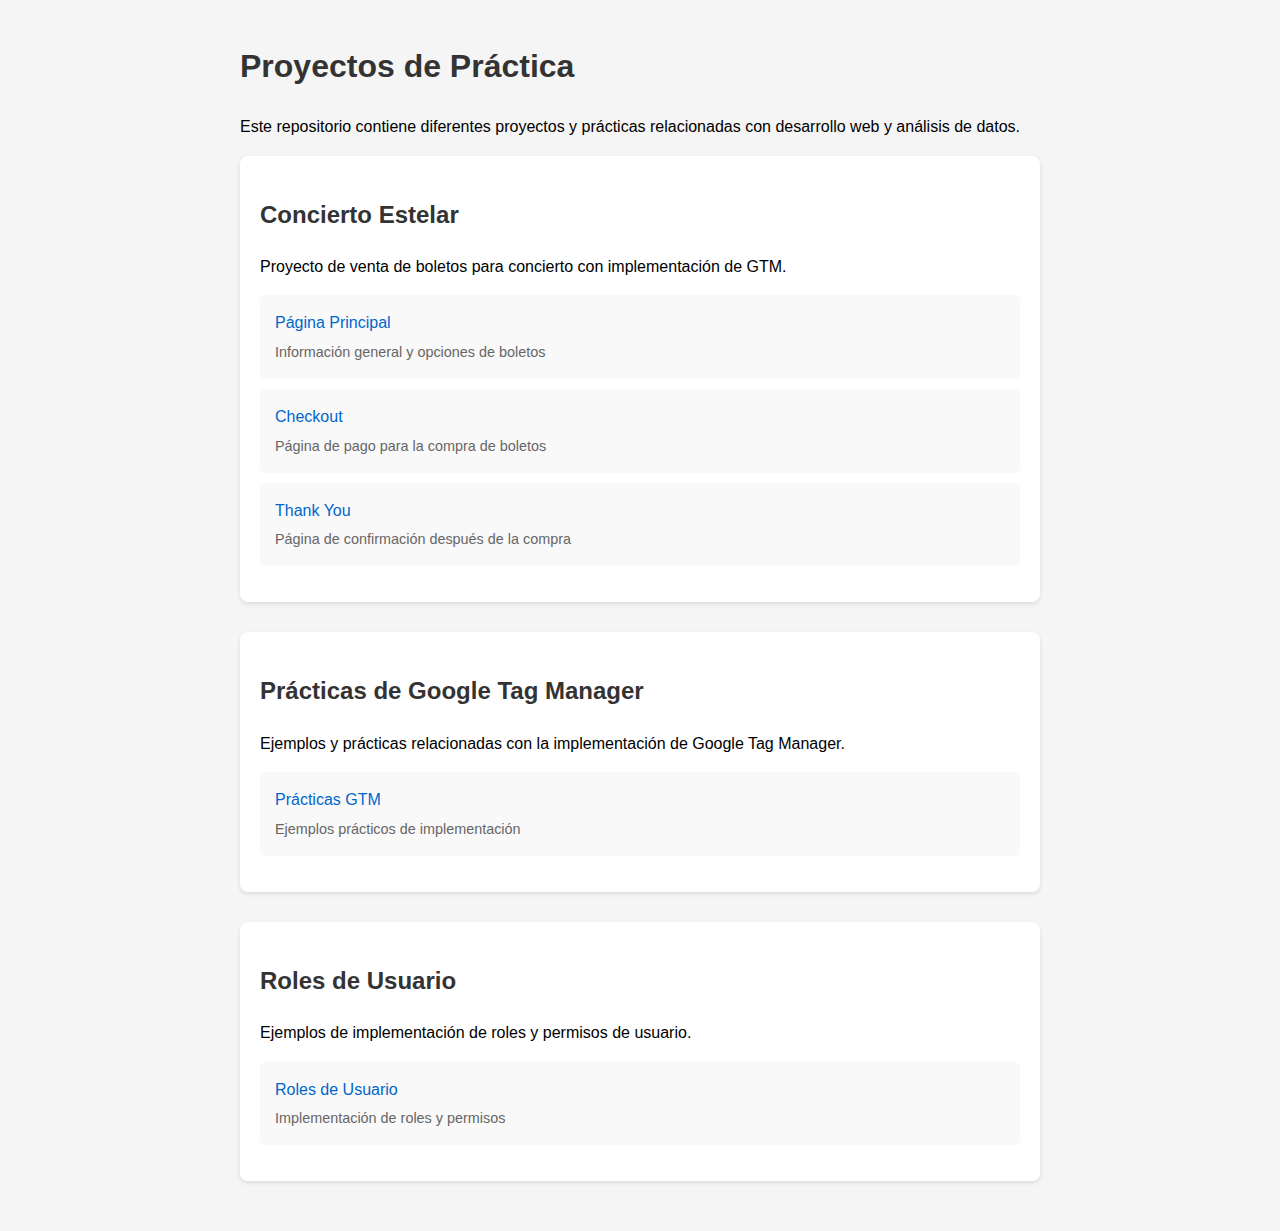
<file: index.html>
<!DOCTYPE html>
<html lang="es">
<head>
    <meta charset="UTF-8">
    <meta name="viewport" content="width=device-width, initial-scale=1.0">
    <script src="/js/gtm-manager.js"></script>
    <title>Proyectos de Práctica</title>
    <style>
        body {
            font-family: Arial, sans-serif;
            line-height: 1.6;
            max-width: 800px;
            margin: 0 auto;
            padding: 20px;
            background-color: #f5f5f5;
        }
        h1, h2 {
            color: #333;
        }
        .project-section {
            margin-bottom: 30px;
            padding: 20px;
            background-color: white;
            border-radius: 8px;
            box-shadow: 0 2px 4px rgba(0,0,0,0.1);
        }
        .file-list {
            list-style-type: none;
            padding: 0;
        }
        .file-list li {
            margin: 10px 0;
            padding: 15px;
            background-color: #f9f9f9;
            border-radius: 5px;
            transition: background-color 0.3s;
        }
        .file-list li:hover {
            background-color: #e9e9e9;
        }
        .file-list a {
            text-decoration: none;
            color: #0066cc;
            font-weight: 500;
        }
        .file-list a:hover {
            text-decoration: underline;
        }
        .description {
            color: #666;
            margin-top: 5px;
            font-size: 0.9em;
        }
    </style>
</head>
<noscript><iframe src="https://www.googletagmanager.com/ns.html?id=GTM-K2W4BZG" height="0" width="0" style="display:none;visibility:hidden"></iframe></noscript>
<noscript><iframe src="https://www.googletagmanager.com/ns.html?id=GTM-5L7MRV3S" height="0" width="0" style="display:none;visibility:hidden"></iframe></noscript>
<noscript><iframe src="https://www.googletagmanager.com/ns.html?id=GTM-5V4G2KHR" height="0" width="0" style="display:none;visibility:hidden"></iframe></noscript>
<noscript><iframe src="https://www.googletagmanager.com/ns.html?id=GTM-5SGFTGB9" height="0" width="0" style="display:none;visibility:hidden"></iframe></noscript>
<noscript><iframe src="https://www.googletagmanager.com/ns.html?id=GTM-TG27FXL4" height="0" width="0" style="display:none;visibility:hidden"></iframe></noscript>
<noscript><iframe src="https://www.googletagmanager.com/ns.html?id=GTM-5K33CWS9" height="0" width="0" style="display:none;visibility:hidden"></iframe></noscript>
    
    <body>
    <h1>Proyectos de Práctica</h1>
    <p>Este repositorio contiene diferentes proyectos y prácticas relacionadas con desarrollo web y análisis de datos.</p>

    <div class="project-section">
        <h2>Concierto Estelar</h2>
        <p>Proyecto de venta de boletos para concierto con implementación de GTM.</p>
        <ul class="file-list">
            <li>
                <a href="concert/index.html">Página Principal</a>
                <div class="description">Información general y opciones de boletos</div>
            </li>
            <li>
                <a href="concert/checkout.html">Checkout</a>
                <div class="description">Página de pago para la compra de boletos</div>
            </li>
            <li>
                <a href="concert/thank-you.html">Thank You</a>
                <div class="description">Página de confirmación después de la compra</div>
            </li>
        </ul>
    </div>

    <div class="project-section">
        <h2>Prácticas de Google Tag Manager</h2>
        <p>Ejemplos y prácticas relacionadas con la implementación de Google Tag Manager.</p>
        <ul class="file-list">
            <li>
                <a href="gtm-practice/gtm-practice.html">Prácticas GTM</a>
                <div class="description">Ejemplos prácticos de implementación</div>
            </li>
        </ul>
    </div>

    <div class="project-section">
        <h2>Roles de Usuario</h2>
        <p>Ejemplos de implementación de roles y permisos de usuario.</p>
        <ul class="file-list">
            <li>
                <a href="user-role/users-role.html">Roles de Usuario</a>
                <div class="description">Implementación de roles y permisos</div>
            </li>
        </ul>
    </div>
</body>
</html>
</file>
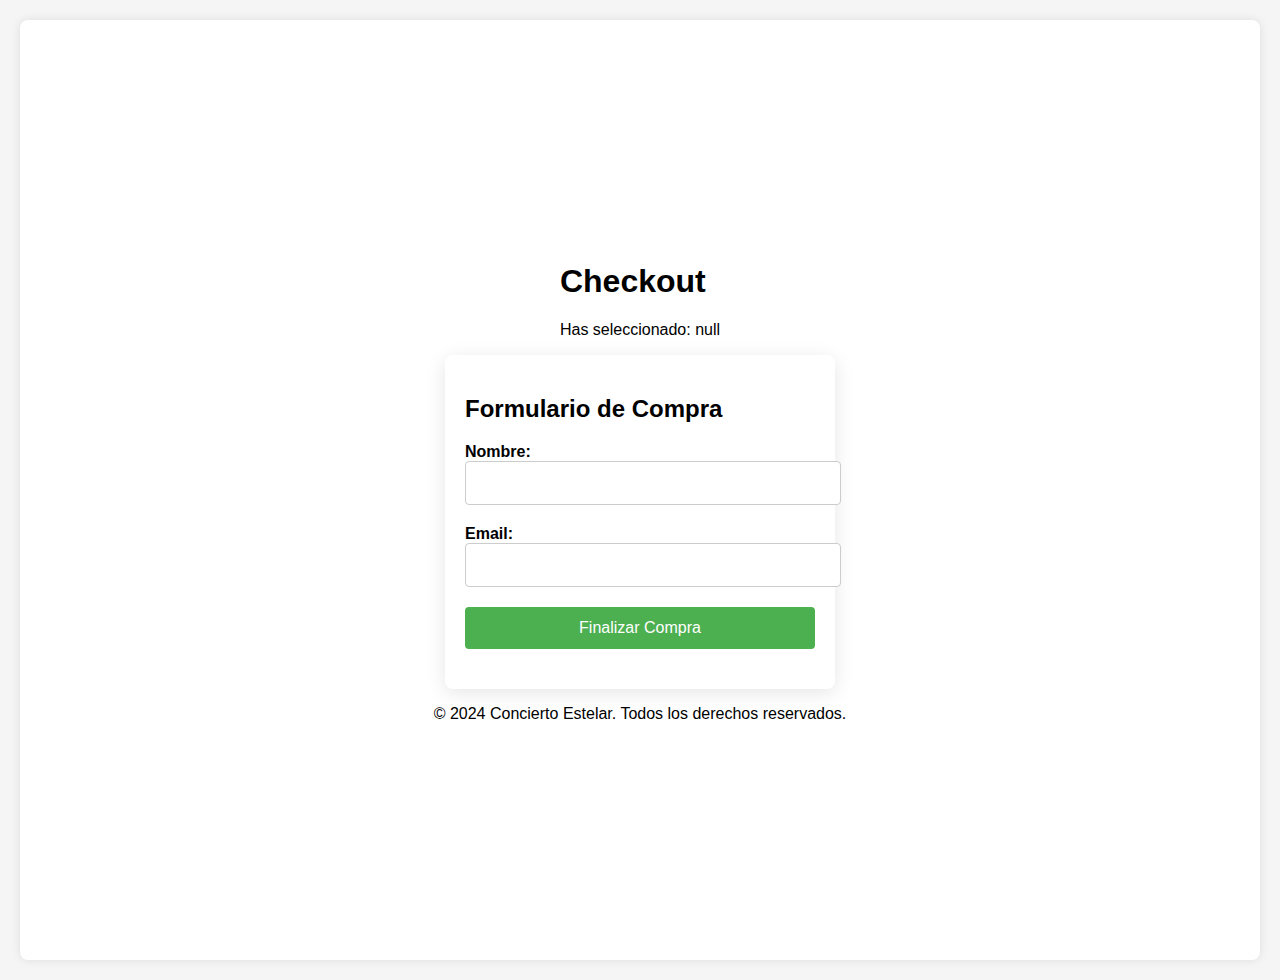
<file: checkout.html>
<!DOCTYPE html>
<html lang="es">
<head>
    <meta charset="UTF-8">
    <meta name="viewport" content="width=device-width, initial-scale=1.0">
    <title>Checkout - Concierto Estelar 2024</title>
    <link rel="stylesheet" href="css/styles.css">
    <script>
        // Cargar el archivo gtm-scripts.html
        fetch('gtm/gtm-scripts.html')
            .then(response => response.text())
            .then(data => {
                document.body.insertAdjacentHTML('afterbegin', data);
            });
    </script>
</head>
<body>
    <div class="container">
        <header>
            <h1>Checkout</h1>
            <p>Completa tu compra</p>
        </header>

        <main>
            <section id="purchase-form">
                <h2>Formulario de Compra</h2>
                <form id="ticket-form" onsubmit="submitPurchase(event)">
                    <div>
                        <label for="name">Nombre:</label><br>
                        <input type="text" id="name" name="name" required>
                    </div>
                    <div>
                        <label for="email">Email:</label><br>
                        <input type="email" id="email" name="email" required>
                    </div>
                    <div>
                        <button type="submit" class="buy-button">Finalizar Compra</button>
                    </div>
                </form>
            </section>
        </main>

        <footer>
            <p>© 2024 Concierto Estelar. Todos los derechos reservados.</p>
        </footer>
    </div>

    <script>
        // Obtener el tipo de boleto seleccionado de la URL
        const params = new URLSearchParams(window.location.search);
        const ticketType = params.get('ticketType');
        document.querySelector('header p').textContent = `Has seleccionado: ${ticketType}`;
        
        function submitPurchase(event) {
            event.preventDefault();
            const name = document.getElementById('name').value;
            const email = document.getElementById('email').value;
            const ticketType = new URLSearchParams(window.location.search).get('ticketType');
            
            // Definir el precio según el tipo de boleto
            const price = ticketType === 'general' ? 50 : ticketType === 'vip' ? 150 : 0; // Asumiendo que estos son los precios

            // Redirigir a la página de agradecimiento con los parámetros
            window.location.href = `thank-you.html?ticketType=${ticketType}&name=${encodeURIComponent(name)}&email=${encodeURIComponent(email)}&price=${price}`;
        }
    </script>
</body>
</html>
</file>
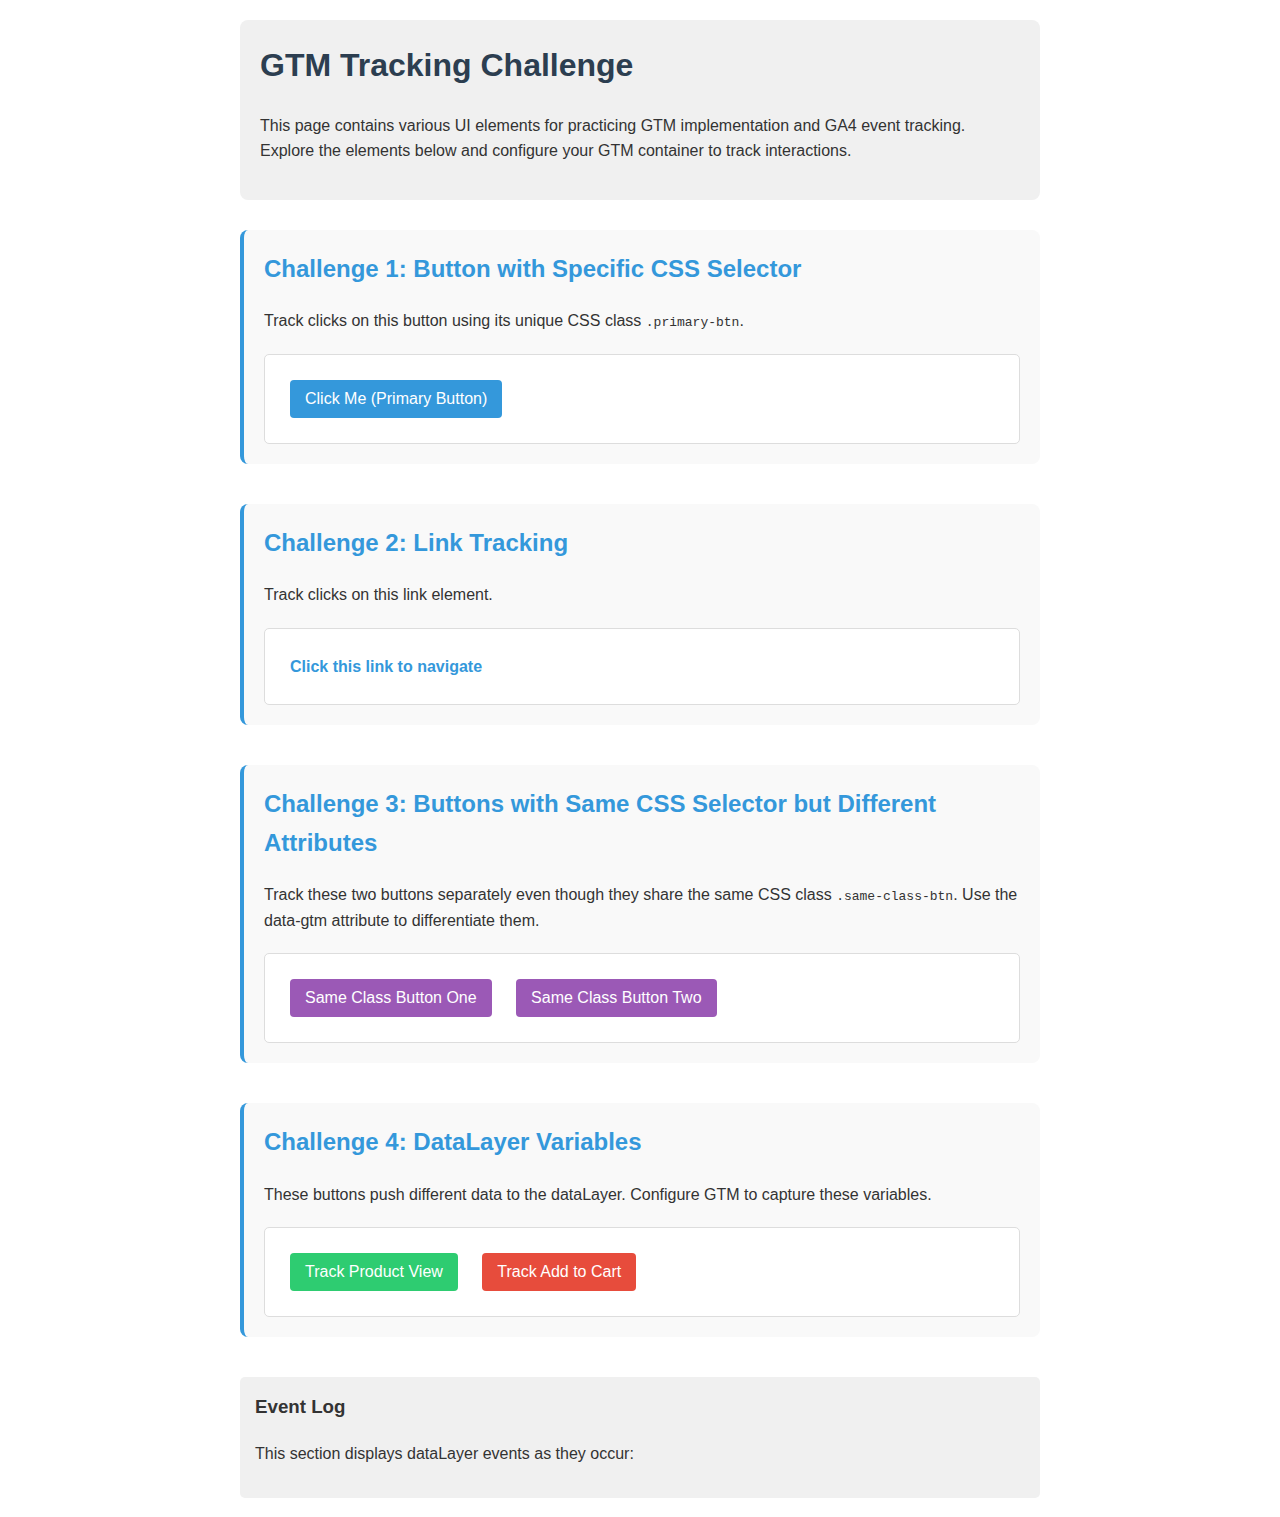
<file: gtm-practice.html>
<!DOCTYPE html>
<html lang="en">
<head>
    <meta charset="UTF-8">
    <meta name="viewport" content="width=device-width, initial-scale=1.0">
    <title>GTM Tracking Challenge</title>
    <style>
        body {
            font-family: 'Segoe UI', Tahoma, Geneva, Verdana, sans-serif;
            max-width: 800px;
            margin: 0 auto;
            padding: 20px;
            line-height: 1.6;
            color: #333;
        }
        header {
            background-color: #f0f0f0;
            padding: 20px;
            border-radius: 8px;
            margin-bottom: 30px;
        }
        h1 {
            color: #2c3e50;
            margin-top: 0;
        }
        .challenge-section {
            margin-bottom: 40px;
            padding: 20px;
            background-color: #f9f9f9;
            border-radius: 8px;
            border-left: 4px solid #3498db;
        }
        .challenge-section h2 {
            margin-top: 0;
            color: #3498db;
        }
        .interaction-area {
            margin-top: 20px;
            padding: 15px;
            background-color: white;
            border-radius: 5px;
            border: 1px solid #ddd;
        }
        button {
            padding: 10px 15px;
            margin: 10px;
            border-radius: 4px;
            cursor: pointer;
            font-size: 16px;
            transition: all 0.3s ease;
        }
        button:hover {
            opacity: 0.9;
            transform: translateY(-2px);
        }
        .primary-btn {
            background-color: #3498db;
            color: white;
            border: none;
        }
        .secondary-btn {
            background-color: #2ecc71;
            color: white;
            border: none;
        }
        .tertiary-btn {
            background-color: #e74c3c;
            color: white;
            border: none;
        }
        a {
            color: #3498db;
            text-decoration: none;
            margin: 10px;
            display: inline-block;
            font-weight: bold;
        }
        a:hover {
            text-decoration: underline;
        }
        .same-class-btns button {
            background-color: #9b59b6;
            color: white;
            border: none;
        }
        pre {
            background-color: #2c3e50;
            color: #ecf0f1;
            padding: 15px;
            border-radius: 5px;
            overflow-x: auto;
        }
        .event-log {
            margin-top: 30px;
            padding: 15px;
            background-color: #f0f0f0;
            border-radius: 5px;
            max-height: 300px;
            overflow-y: auto;
        }
        .event-log h3 {
            margin-top: 0;
        }
        .event-item {
            padding: 10px;
            margin-bottom: 5px;
            background-color: white;
            border-left: 3px solid #3498db;
        }
    </style>
</head>
<body>
    <!-- Google Tag Manager -->
    <script>(function(w,d,s,l,i){w[l]=w[l]||[];w[l].push({'gtm.start':
    new Date().getTime(),event:'gtm.js'});var f=d.getElementsByTagName(s)[0],
    j=d.createElement(s),dl=l!='dataLayer'?'&l='+l:'';j.async=true;j.src=
    'https://www.googletagmanager.com/gtm.js?id='+i+dl;f.parentNode.insertBefore(j,f);
    })(window,document,'script','dataLayer','GTM-5HNTJGHR');</script>
    <!-- End Google Tag Manager -->

    <!-- Google Tag Manager (noscript) -->
    <noscript><iframe src="https://www.googletagmanager.com/ns.html?id=GTM-5HNTJGHR"
    height="0" width="0" style="display:none;visibility:hidden"></iframe></noscript>
    <!-- End Google Tag Manager (noscript) -->

    <header>
        <h1>GTM Tracking Challenge</h1>
        <p>This page contains various UI elements for practicing GTM implementation and GA4 event tracking. Explore the elements below and configure your GTM container to track interactions.</p>
    </header>

    <div class="challenge-section">
        <h2>Challenge 1: Button with Specific CSS Selector</h2>
        <p>Track clicks on this button using its unique CSS class <code>.primary-btn</code>.</p>
        <div class="interaction-area">
            <button class="primary-btn" id="primary-button">Click Me (Primary Button)</button>
        </div>
    </div>

    <div class="challenge-section">
        <h2>Challenge 2: Link Tracking</h2>
        <p>Track clicks on this link element.</p>
        <div class="interaction-area">
            <a href="#link-section" id="tracking-link">Click this link to navigate</a>
        </div>
    </div>

    <div class="challenge-section">
        <h2>Challenge 3: Buttons with Same CSS Selector but Different Attributes</h2>
        <p>Track these two buttons separately even though they share the same CSS class <code>.same-class-btn</code>. Use the data-gtm attribute to differentiate them.</p>
        <div class="interaction-area same-class-btns">
            <button class="same-class-btn" data-gtm="button-one">Same Class Button One</button>
            <button class="same-class-btn" data-gtm="button-two">Same Class Button Two</button>
        </div>
    </div>

    <div class="challenge-section">
        <h2>Challenge 4: DataLayer Variables</h2>
        <p>These buttons push different data to the dataLayer. Configure GTM to capture these variables.</p>
        <div class="interaction-area">
            <button class="secondary-btn" id="product-view-btn">Track Product View</button>
            <button class="tertiary-btn" id="add-to-cart-btn">Track Add to Cart</button>
        </div>
    </div>

    <div class="event-log">
        <h3>Event Log</h3>
        <p>This section displays dataLayer events as they occur:</p>
        <div id="events-container"></div>
    </div>

    <script>
        // Initialize dataLayer
        window.dataLayer = window.dataLayer || [];
        
        // Function to log events to the UI
        function logEvent(eventName, eventData) {
            const eventsContainer = document.getElementById('events-container');
            const eventItem = document.createElement('div');
            eventItem.className = 'event-item';
            
            const eventTime = new Date().toLocaleTimeString();
            eventItem.innerHTML = `
                <strong>${eventTime} - ${eventName}</strong>
                <pre>${JSON.stringify(eventData, null, 2)}</pre>
            `;
            
            eventsContainer.prepend(eventItem);
        }

        // Challenge 1: Button with specific CSS selector
        document.querySelector('.primary-btn').addEventListener('click', function() {
            const eventData = {
                event: 'button_click',
                button_type: 'primary',
                button_id: this.id,
                timestamp: new Date().toISOString()
            };
            
            dataLayer.push(eventData);
            logEvent('button_click', eventData);
        });

        // Challenge 2: Link tracking
        document.getElementById('tracking-link').addEventListener('click', function(e) {
            const eventData = {
                event: 'link_click',
                link_id: this.id,
                link_url: this.href,
                timestamp: new Date().toISOString()
            };
            
            dataLayer.push(eventData);
            logEvent('link_click', eventData);
        });

        // Challenge 3: Buttons with same CSS class but different data attributes
        document.querySelectorAll('.same-class-btn').forEach(button => {
            button.addEventListener('click', function() {
                const gtmValue = this.getAttribute('data-gtm');
                const eventData = {
                    event: 'same_class_button_click',
                    button_gtm_value: gtmValue,
                    timestamp: new Date().toISOString()
                };
                
                dataLayer.push(eventData);
                logEvent('same_class_button_click', eventData);
            });
        });

        // Challenge 4: DataLayer Variables for different events
        document.getElementById('product-view-btn').addEventListener('click', function() {
            const eventData = {
                event: 'view_item',
                ecommerce: {
                    items: [{
                        item_id: 'SKU12345',
                        item_name: 'Example Product',
                        price: 19.99,
                        currency: 'USD',
                        item_category: 'Electronics'
                    }]
                },
                timestamp: new Date().toISOString()
            };
            
            dataLayer.push({ ecommerce: null }); // Clear the previous ecommerce object
            dataLayer.push(eventData);
            logEvent('view_item', eventData);
        });

        document.getElementById('add-to-cart-btn').addEventListener('click', function() {
            const eventData = {
                event: 'add_to_cart',
                ecommerce: {
                    items: [{
                        item_id: 'SKU12345',
                        item_name: 'Example Product',
                        price: 19.99,
                        quantity: 1,
                        currency: 'USD',
                        item_category: 'Electronics'
                    }]
                },
                user_status: 'logged_in',
                timestamp: new Date().toISOString()
            };
            
            dataLayer.push({ ecommerce: null }); // Clear the previous ecommerce object
            dataLayer.push(eventData);
            logEvent('add_to_cart', eventData);
        });
    </script>
</body>
</html>
</file>
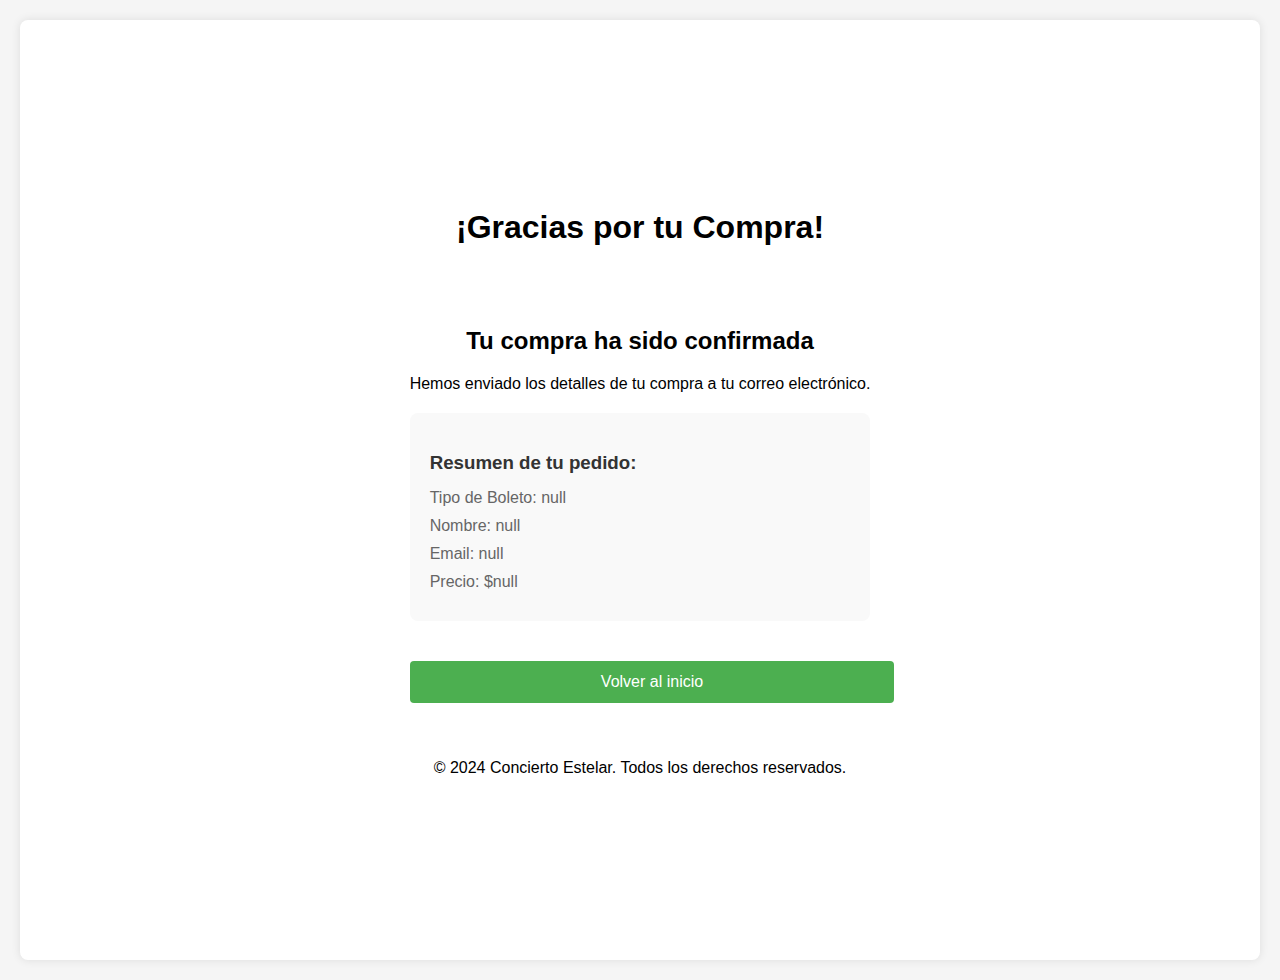
<file: thank-you.html>
<!DOCTYPE html>
<html lang="es">
<head>
    <meta charset="UTF-8">
    <meta name="viewport" content="width=device-width, initial-scale=1.0">
    <title>¡Gracias por tu Compra! - Concierto Estelar 2024</title>
    <link rel="stylesheet" href="css/styles.css">
    <script>
        fetch('gtm/gtm-scripts.html')
            .then(response => response.text())
            .then(data => {
                document.body.insertAdjacentHTML('afterbegin', data);
            });
    </script>
</head>
<body>
    <div class="container">
        <header>
            <h1>¡Gracias por tu Compra!</h1>
        </header>

        <main>
            <section id="confirmation">
                <div class="confirmation-message">
                    <h2>Tu compra ha sido confirmada</h2>
                    <p>Hemos enviado los detalles de tu compra a tu correo electrónico.</p>
                    <div class="order-summary">
                        <h3>Resumen de tu pedido:</h3>
                        <p id="ticket-type"></p>
                        <p id="buyer-name"></p>
                        <p id="buyer-email"></p>
                        <p id="ticket-price"></p> <!-- Aquí se mostrará el precio -->
                    </div>
                    <a href="index.html" class="buy-button">Volver al inicio</a>
                </div>
            </section>
        </main>

        <footer>
            <p>© 2024 Concierto Estelar. Todos los derechos reservados.</p>
        </footer>
    </div>

    <script>
        // Recuperar los datos de la URL
        window.onload = function() {
            const params = new URLSearchParams(window.location.search);
            document.getElementById('ticket-type').textContent = `Tipo de Boleto: ${params.get('ticketType')}`;
            document.getElementById('buyer-name').textContent = `Nombre: ${params.get('name')}`;
            document.getElementById('buyer-email').textContent = `Email: ${params.get('email')}`;
            document.getElementById('ticket-price').textContent = `Precio: $${params.get('price')}`; // Mostrar el precio
        }
    </script>
</body>
</html>
</file>
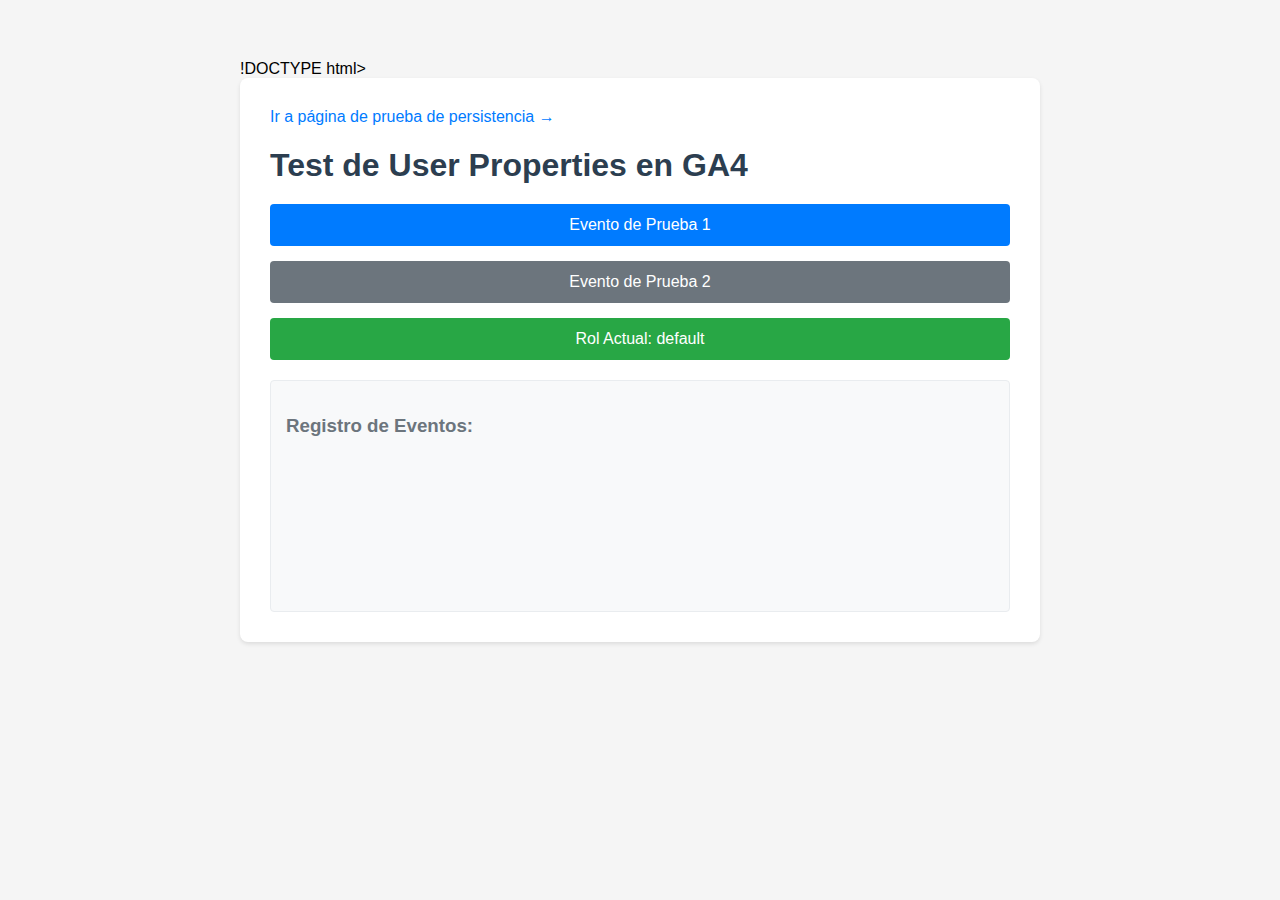
<file: users-role.html>
!DOCTYPE html>
<html lang="es">
<head>
    <!-- Initial DataLayer and User Properties Configuration -->
    <script>
        // Inicializar dataLayer antes que todo
        window.dataLayer = window.dataLayer || [];
        
        // Configurar user properties inmediatamente
        window.dataLayer.push({
            'user_properties': {
                'user_role': 'default'
            },
            'event': 'user_properties_set'
        });

        // Función para configurar gtag cuando esté disponible
        function initializeGtag() {
            if (typeof gtag === 'function') {
                gtag('set', 'user_properties', {
                    user_role: 'default'
                });
                console.log('Gtag user properties initialized with default');
            }
        }
    </script>

    <!-- Google Tag Manager -->
    <script>
        (function (w, d, s, l, i) {
            w[l] = w[l] || [];
            w[l].push({
                'gtm.start': new Date().getTime(),
                event: 'gtm.js'
            });
            var f = d.getElementsByTagName(s)[0],
                j = d.createElement(s),
                dl = l != 'dataLayer' ? '&l=' + l : '';
            j.async = true;
            j.src = 'https://www.googletagmanager.com/gtm.js?id=' + i + dl;
            f.parentNode.insertBefore(j, f);
        })(window, document, 'script', 'dataLayer', 'GTM-5HNTJGHR');
    </script>
    <!-- End Google Tag Manager -->

    <!-- Google tag (gtag.js) -->
    <script async src="https://www.googletagmanager.com/gtag/js?id=G-D6Y04V93B2"></script>
    <script>
        window.dataLayer = window.dataLayer || [];
        function gtag(){dataLayer.push(arguments);}
        gtag('js', new Date());
        gtag('config', 'G-D6Y04V93B2');
        // Intentar configurar user properties después de la configuración de GA4
        initializeGtag();
    </script>

    <style>
        body {
            font-family: Arial, sans-serif;
            max-width: 800px;
            margin: 40px auto;
            padding: 20px;
            background-color: #f5f5f5;
        }

        .nav-links {
            margin-bottom: 20px;
        }

        .nav-links a {
            color: #007bff;
            text-decoration: none;
            margin-right: 15px;
        }

        .nav-links a:hover {
            text-decoration: underline;
        }
        
        .container {
            background-color: white;
            padding: 30px;
            border-radius: 8px;
            box-shadow: 0 2px 4px rgba(0,0,0,0.1);
        }

        .button-group {
            display: flex;
            flex-direction: column;
            gap: 15px;
            margin-top: 20px;
        }

        button {
            padding: 12px 20px;
            border: none;
            border-radius: 4px;
            cursor: pointer;
            font-size: 16px;
            transition: background-color 0.3s;
        }

        .primary { 
            background-color: #007bff; 
            color: white; 
        }

        .secondary { 
            background-color: #6c757d; 
            color: white; 
        }

        .success { 
            background-color: #28a745; 
            color: white; 
        }

        button:hover { 
            opacity: 0.9; 
        }

        .event-log {
            margin-top: 20px;
            padding: 15px;
            background-color: #f8f9fa;
            border-radius: 4px;
            height: 200px;
            overflow-y: auto;
            border: 1px solid #e9ecef;
        }

        .log-entry {
            margin: 5px 0;
            font-family: monospace;
            padding: 8px;
            background-color: #ffffff;
            border-radius: 4px;
            border: 1px solid #e9ecef;
            font-size: 14px;
        }

        h1 {
            color: #2c3e50;
            margin-bottom: 20px;
        }

        h3 {
            color: #6c757d;
            margin-bottom: 15px;
        }

        .success:focus {
            outline: none;
            box-shadow: 0 0 0 3px rgba(40, 167, 69, 0.3);
        }

        .primary:focus {
            outline: none;
            box-shadow: 0 0 0 3px rgba(0, 123, 255, 0.3);
        }

        .secondary:focus {
            outline: none;
            box-shadow: 0 0 0 3px rgba(108, 117, 125, 0.3);
        }
    </style>
</head>
<body>
    <!-- Google Tag Manager (noscript) -->
    <noscript>
        <iframe src="https://www.googletagmanager.com/ns.html?id=GTM-5HNTJGHR" height="0" width="0"
            style="display:none;visibility:hidden"></iframe>
    </noscript>
    <!-- End Google Tag Manager (noscript) -->

    <div class="container">
        <div class="nav-links">
            <a href="persistence.html">Ir a página de prueba de persistencia →</a>
        </div>

        <h1>Test de User Properties en GA4</h1>

        <div class="button-group">
            <button onclick="sendCustomEvent('test_event_1')" class="primary">
                Evento de Prueba 1
            </button>
            
            <button onclick="sendCustomEvent('test_event_2')" class="secondary">
                Evento de Prueba 2
            </button>
            
            <button onclick="updateUserRole()" class="success">
                Actualizar Rol de Usuario
            </button>
        </div>

        <div class="event-log">
            <h3>Registro de Eventos:</h3>
            <div id="eventLog"></div>
        </div>
    </div>

    <script>
        // Función para esperar a que gtag esté disponible
        function waitForGtag(callback, maxAttempts = 10) {
            let attempts = 0;
            const checkGtag = () => {
                attempts++;
                if (typeof gtag === 'function') {
                    callback();
                } else if (attempts < maxAttempts) {
                    setTimeout(checkGtag, 500);
                } else {
                    console.error('No se pudo cargar gtag después de múltiples intentos');
                }
            };
            checkGtag();
        }

        // Función para registrar eventos en la UI
        function logEvent(eventDetails) {
            const logDiv = document.getElementById('eventLog');
            const logEntry = document.createElement('div');
            logEntry.className = 'log-entry';
            logEntry.textContent = `${new Date().toLocaleTimeString()}: ${JSON.stringify(eventDetails)}`;
            logDiv.insertBefore(logEntry, logDiv.firstChild);
        }

        // Función para enviar eventos tanto a GA4 como al dataLayer
        function sendCustomEvent(eventName) {
            const eventParams = {
                event_category: 'user_interaction',
                event_label: eventName
            };

            // Enviar al dataLayer
            dataLayer.push({
                'event': eventName,
                ...eventParams
            });

            // Enviar a GA4 si está disponible
            if (typeof gtag === 'function') {
                gtag('event', eventName, eventParams);
            }

            // Registrar en la UI
            logEvent({
                event: eventName,
                ...eventParams
            });
        }

        // Función para actualizar user properties
        function updateUserRole() {
            const roles = ['default', 'administrator', 'editor', 'viewer'];
            const currentRole = document.querySelector('.success').textContent.includes('default') ? 
                'administrator' : document.querySelector('.success').textContent.includes('administrator') ? 
                'editor' : document.querySelector('.success').textContent.includes('editor') ? 
                'viewer' : 'default';

            // Actualizar en dataLayer
            dataLayer.push({
                'event': 'user_role_updated',
                'user_properties': {
                    'user_role': currentRole
                }
            });

            // Actualizar en GA4 si está disponible
            if (typeof gtag === 'function') {
                gtag('set', 'user_properties', {
                    user_role: currentRole
                });
            }

            // Actualizar texto del botón
            document.querySelector('.success').textContent = `Rol Actual: ${currentRole}`;

            // Registrar en la UI
            logEvent({
                event: 'user_role_updated',
                new_role: currentRole
            });
        }

        // Inicializar cuando el documento esté listo
        document.addEventListener('DOMContentLoaded', () => {
            waitForGtag(() => {
                console.log('GA4 inicializado correctamente');
                document.querySelector('.success').textContent = 'Rol Actual: default';
            });
        });
    </script>
</body>
</html>
</file>
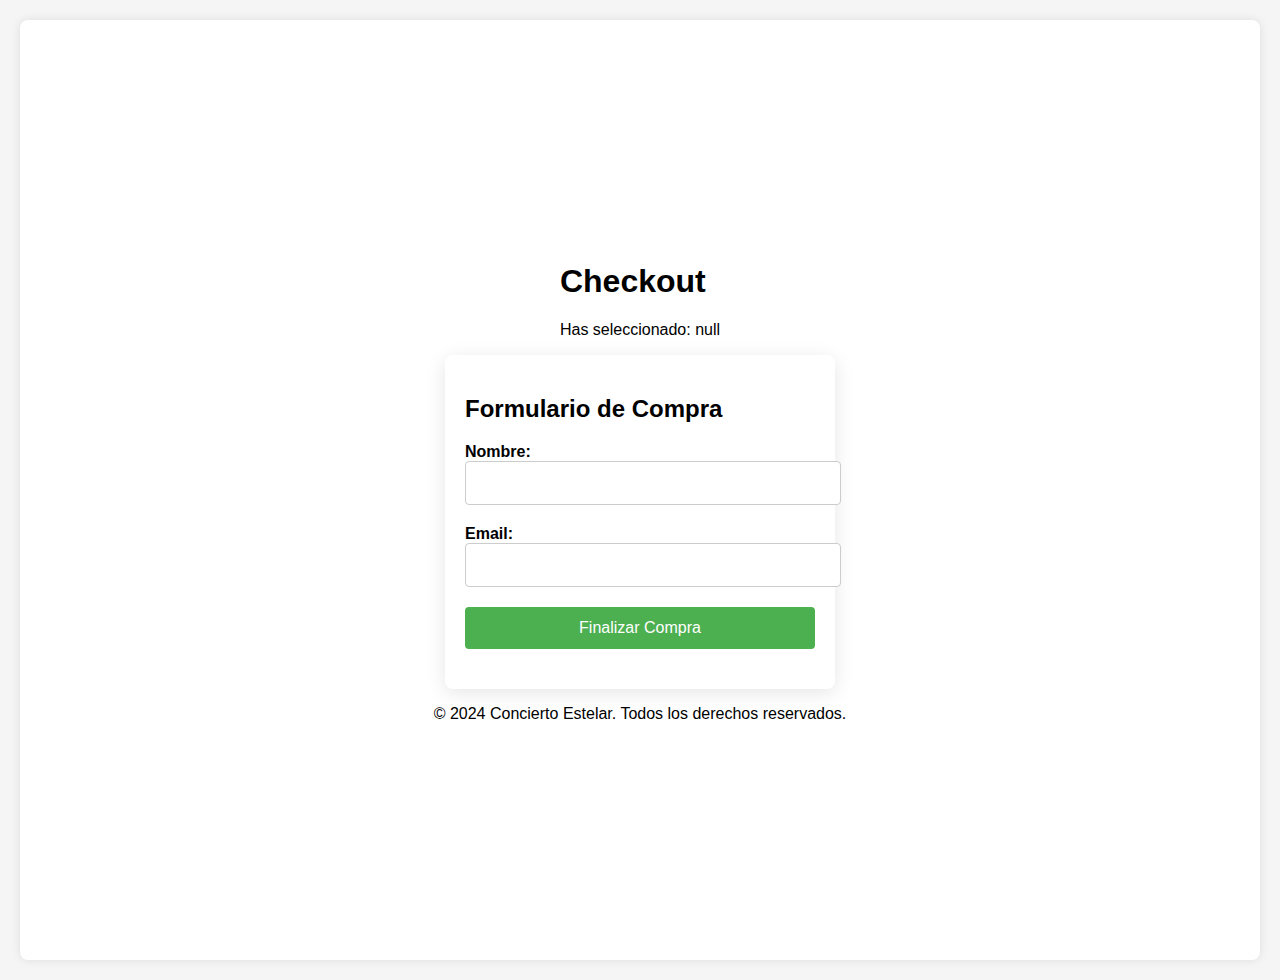
<file: concert/checkout.html>
<!DOCTYPE html>
<html lang="es">
<head>
    <meta charset="UTF-8">
    <meta name="viewport" content="width=device-width, initial-scale=1.0">
    <script src="js/gtm-manager.js"></script>
    <title>Checkout - Concierto Estelar 2024</title>
    <link rel="stylesheet" href="css/styles.css">
    
    <!-- Google Tag Manager - Iohan -->
    <script>(function(w,d,s,l,i){w[l]=w[l]||[];w[l].push({'gtm.start':
    new Date().getTime(),event:'gtm.js'});var f=d.getElementsByTagName(s)[0],
    j=d.createElement(s),dl=l!='dataLayer'?'&l='+l:'';j.async=true;j.src=
    'https://www.googletagmanager.com/gtm.js?id='+i+dl;f.parentNode.insertBefore(j,f);
    })(window,document,'script','dataLayer','GTM-W9M7L2RV');</script>
    <!-- End Google Tag Manager -->

    <!-- Google Tag Manager - Omar -->
    <script>(function(w,d,s,l,i){w[l]=w[l]||[];w[l].push({'gtm.start':
    new Date().getTime(),event:'gtm.js'});var f=d.getElementsByTagName(s)[0],
    j=d.createElement(s),dl=l!='dataLayer'?'&l='+l:'';j.async=true;j.src=
    'https://www.googletagmanager.com/gtm.js?id='+i+dl;f.parentNode.insertBefore(j,f);
    })(window,document,'script','dataLayer','GTM-MZKXDKWP');</script>
    <!-- End Google Tag Manager -->

    <!-- Google Tag Manager - Valeria -->
    <script>(function(w,d,s,l,i){w[l]=w[l]||[];w[l].push({'gtm.start':
    new Date().getTime(),event:'gtm.js'});var f=d.getElementsByTagName(s)[0],
    j=d.createElement(s),dl=l!='dataLayer'?'&l='+l:'';j.async=true;j.src=
    'https://www.googletagmanager.com/gtm.js?id='+i+dl;f.parentNode.insertBefore(j,f);
    })(window,document,'script','dataLayer','GTM-P4T82SZ2');</script>
    <!-- End Google Tag Manager -->

    <!-- Google Tag Manager - Alexis -->
    <script>(function(w,d,s,l,i){w[l]=w[l]||[];w[l].push({'gtm.start':
    new Date().getTime(),event:'gtm.js'});var f=d.getElementsByTagName(s)[0],
    j=d.createElement(s),dl=l!='dataLayer'?'&l='+l:'';j.async=true;j.src=
    'https://www.googletagmanager.com/gtm.js?id='+i+dl;f.parentNode.insertBefore(j,f);
    })(window,document,'script','dataLayer','GTM-K2W4BZGL');</script>
    <!-- End Google Tag Manager -->
</head>
<body>
    <!-- Google Tag Manager (noscript) - Iohan -->
    <noscript><iframe src="https://www.googletagmanager.com/ns.html?id=GTM-W9M7L2RV"
    height="0" width="0" style="display:none;visibility:hidden"></iframe></noscript>
    <!-- End Google Tag Manager (noscript) -->

    <!-- Google Tag Manager (noscript) - Omar -->
    <noscript><iframe src="https://www.googletagmanager.com/ns.html?id=GTM-MZKXDKWP"
    height="0" width="0" style="display:none;visibility:hidden"></iframe></noscript>
    <!-- End Google Tag Manager (noscript) -->

    <!-- Google Tag Manager (noscript) - Valeria -->
    <noscript><iframe src="https://www.googletagmanager.com/ns.html?id=GTM-P4T82SZ2"
    height="0" width="0" style="display:none;visibility:hidden"></iframe></noscript>
    <!-- End Google Tag Manager (noscript) -->

    <!-- Google Tag Manager (noscript) - Alexis -->
    <noscript><iframe src="https://www.googletagmanager.com/ns.html?id=GTM-K2W4BZGL"
    height="0" width="0" style="display:none;visibility:hidden"></iframe></noscript>
    <!-- End Google Tag Manager (noscript) -->

    <div class="container">
        <header>
            <h1>Checkout</h1>
            <p>Completa tu compra</p>
        </header>

        <main>
            <section id="purchase-form">
                <h2>Formulario de Compra</h2>
                <form id="ticket-form" onsubmit="submitPurchase(event)">
                    <div>
                        <label for="name">Nombre:</label><br>
                        <input type="text" id="name" name="name" required>
                    </div>
                    <div>
                        <label for="email">Email:</label><br>
                        <input type="email" id="email" name="email" required>
                    </div>
                    <div>
                        <button type="submit" class="buy-button">Finalizar Compra</button>
                    </div>
                </form>
            </section>
        </main>

        <footer>
            <p>© 2024 Concierto Estelar. Todos los derechos reservados.</p>
        </footer>
    </div>

    <script>
        // Obtener el tipo de boleto seleccionado de la URL
        const params = new URLSearchParams(window.location.search);
        const ticketType = params.get('ticketType');
        document.querySelector('header p').textContent = `Has seleccionado: ${ticketType}`;
        
        function submitPurchase(event) {
            event.preventDefault();
            const name = document.getElementById('name').value;
            const email = document.getElementById('email').value;
            const ticketType = new URLSearchParams(window.location.search).get('ticketType');
            
            // Definir el precio según el tipo de boleto
            const price = ticketType === 'general' ? 50 : ticketType === 'vip' ? 150 : 0; // Asumiendo que estos son los precios

            // Redirigir a la página de agradecimiento con los parámetros
            window.location.href = `thank-you.html?ticketType=${ticketType}&name=${encodeURIComponent(name)}&email=${encodeURIComponent(email)}&price=${price}`;
        }
    </script>
</body>
</html>
</file>
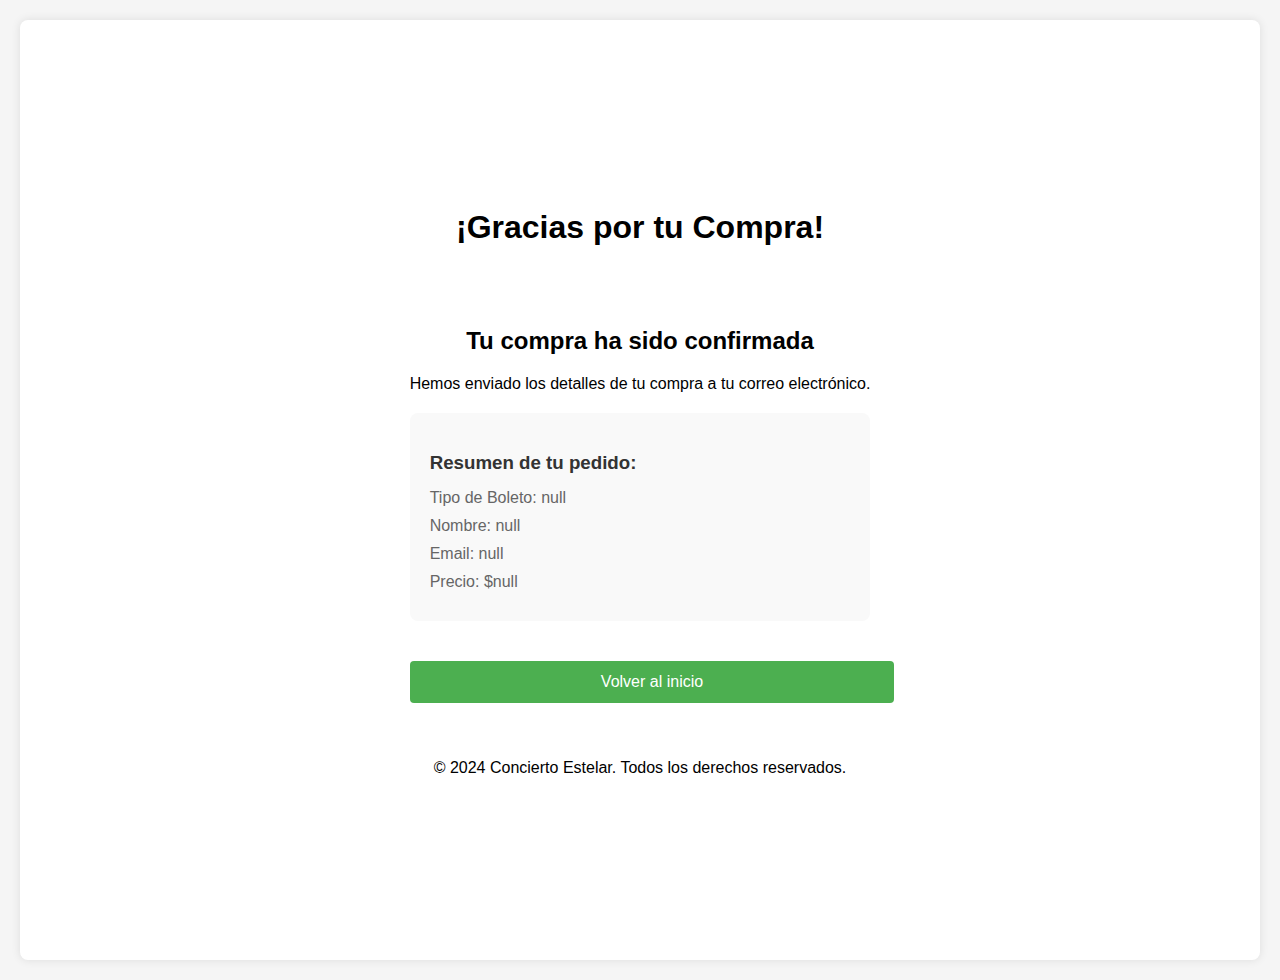
<file: concert/thank-you.html>
<!DOCTYPE html>
<html lang="es">
<head>
    <meta charset="UTF-8">
    <meta name="viewport" content="width=device-width, initial-scale=1.0">
    <title>¡Gracias por tu Compra! - Concierto Estelar 2024</title>
    <link rel="stylesheet" href="css/styles.css">
    
    <!-- Google Tag Manager - Iohan -->
    <script>(function(w,d,s,l,i){w[l]=w[l]||[];w[l].push({'gtm.start':
    new Date().getTime(),event:'gtm.js'});var f=d.getElementsByTagName(s)[0],
    j=d.createElement(s),dl=l!='dataLayer'?'&l='+l:'';j.async=true;j.src=
    'https://www.googletagmanager.com/gtm.js?id='+i+dl;f.parentNode.insertBefore(j,f);
    })(window,document,'script','dataLayer','GTM-W9M7L2RV');</script>
    <!-- End Google Tag Manager -->

    <!-- Google Tag Manager - Omar -->
    <script>(function(w,d,s,l,i){w[l]=w[l]||[];w[l].push({'gtm.start':
    new Date().getTime(),event:'gtm.js'});var f=d.getElementsByTagName(s)[0],
    j=d.createElement(s),dl=l!='dataLayer'?'&l='+l:'';j.async=true;j.src=
    'https://www.googletagmanager.com/gtm.js?id='+i+dl;f.parentNode.insertBefore(j,f);
    })(window,document,'script','dataLayer','GTM-MZKXDKWP');</script>
    <!-- End Google Tag Manager -->

    <!-- Google Tag Manager - Valeria -->
    <script>(function(w,d,s,l,i){w[l]=w[l]||[];w[l].push({'gtm.start':
    new Date().getTime(),event:'gtm.js'});var f=d.getElementsByTagName(s)[0],
    j=d.createElement(s),dl=l!='dataLayer'?'&l='+l:'';j.async=true;j.src=
    'https://www.googletagmanager.com/gtm.js?id='+i+dl;f.parentNode.insertBefore(j,f);
    })(window,document,'script','dataLayer','GTM-P4T82SZ2');</script>
    <!-- End Google Tag Manager -->

    <!-- Google Tag Manager - Alexis -->
    <script>(function(w,d,s,l,i){w[l]=w[l]||[];w[l].push({'gtm.start':
    new Date().getTime(),event:'gtm.js'});var f=d.getElementsByTagName(s)[0],
    j=d.createElement(s),dl=l!='dataLayer'?'&l='+l:'';j.async=true;j.src=
    'https://www.googletagmanager.com/gtm.js?id='+i+dl;f.parentNode.insertBefore(j,f);
    })(window,document,'script','dataLayer','GTM-K2W4BZGL');</script>
    <!-- End Google Tag Manager -->
</head>
<body>
    <!-- Google Tag Manager (noscript) - Iohan -->
    <noscript><iframe src="https://www.googletagmanager.com/ns.html?id=GTM-W9M7L2RV"
    height="0" width="0" style="display:none;visibility:hidden"></iframe></noscript>
    <!-- End Google Tag Manager (noscript) -->

    <!-- Google Tag Manager (noscript) - Omar -->
    <noscript><iframe src="https://www.googletagmanager.com/ns.html?id=GTM-MZKXDKWP"
    height="0" width="0" style="display:none;visibility:hidden"></iframe></noscript>
    <!-- End Google Tag Manager (noscript) -->

    <!-- Google Tag Manager (noscript) - Valeria -->
    <noscript><iframe src="https://www.googletagmanager.com/ns.html?id=GTM-P4T82SZ2"
    height="0" width="0" style="display:none;visibility:hidden"></iframe></noscript>
    <!-- End Google Tag Manager (noscript) -->

    <!-- Google Tag Manager (noscript) - Alexis -->
    <noscript><iframe src="https://www.googletagmanager.com/ns.html?id=GTM-K2W4BZGL"
    height="0" width="0" style="display:none;visibility:hidden"></iframe></noscript>
    <!-- End Google Tag Manager (noscript) -->

    <div class="container">
        <header>
            <h1>¡Gracias por tu Compra!</h1>
        </header>

        <main>
            <section id="confirmation">
                <div class="confirmation-message">
                    <h2>Tu compra ha sido confirmada</h2>
                    <p>Hemos enviado los detalles de tu compra a tu correo electrónico.</p>
                    <div class="order-summary">
                        <h3>Resumen de tu pedido:</h3>
                        <p id="ticket-type"></p>
                        <p id="buyer-name"></p>
                        <p id="buyer-email"></p>
                        <p id="ticket-price"></p> <!-- Aquí se mostrará el precio -->
                    </div>
                    <a href="index.html" class="buy-button">Volver al inicio</a>
                </div>
            </section>
        </main>

        <footer>
            <p>© 2024 Concierto Estelar. Todos los derechos reservados.</p>
        </footer>
    </div>

    <script>
        // Recuperar los datos de la URL
        window.onload = function() {
            const params = new URLSearchParams(window.location.search);
            document.getElementById('ticket-type').textContent = `Tipo de Boleto: ${params.get('ticketType')}`;
            document.getElementById('buyer-name').textContent = `Nombre: ${params.get('name')}`;
            document.getElementById('buyer-email').textContent = `Email: ${params.get('email')}`;
            document.getElementById('ticket-price').textContent = `Precio: $${params.get('price')}`; // Mostrar el precio
        }
    </script>
</body>
</html>
</file>
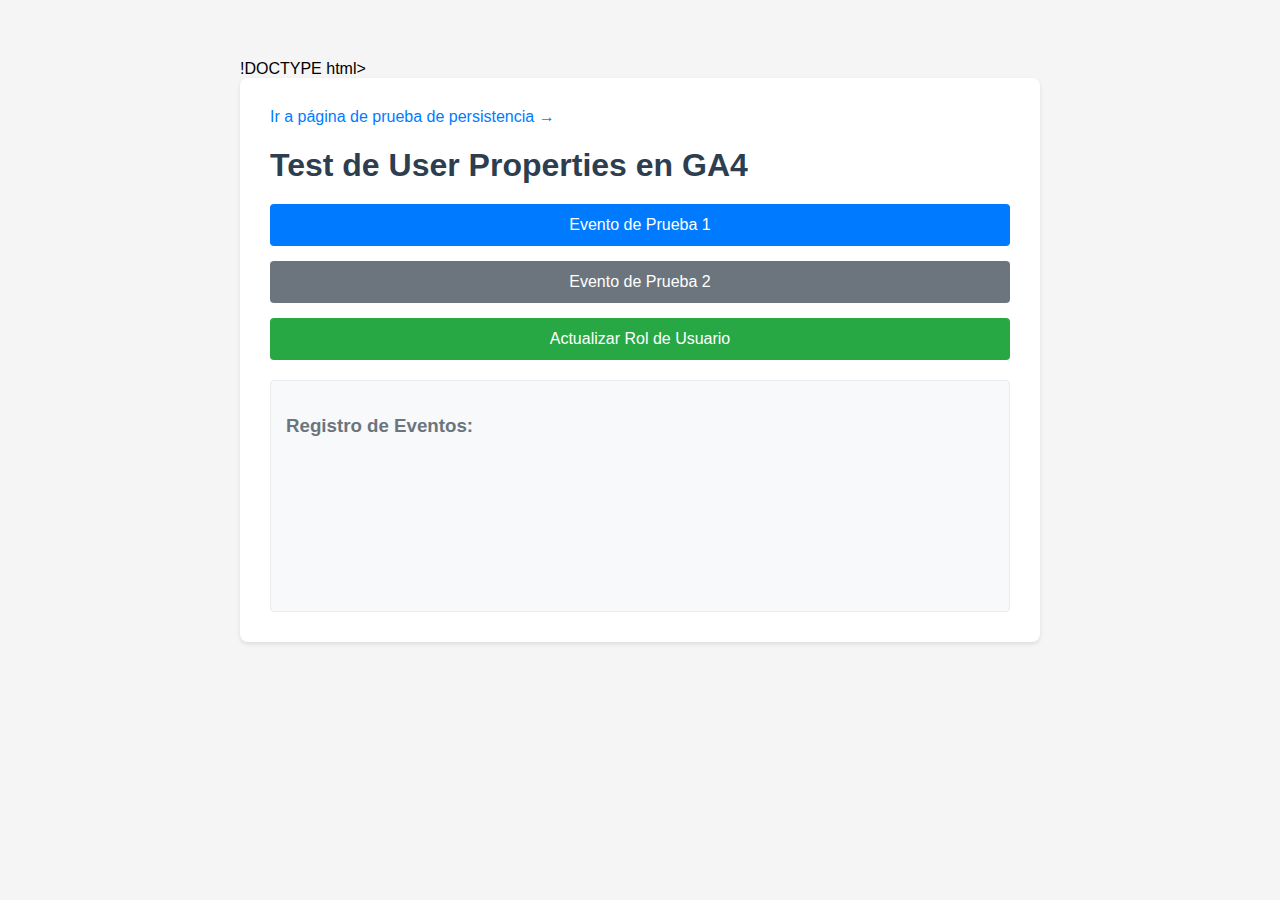
<file: user-role/users-role.html>
!DOCTYPE html>
<html lang="es">
<head>
    <!-- Initial DataLayer and User Properties Configuration -->
    <script>
        // Inicializar dataLayer antes que todo
        window.dataLayer = window.dataLayer || [];
        
        // Configurar user properties inmediatamente
        window.dataLayer.push({
            'user_properties': {
                'user_role': 'default'
            },
            'event': 'user_properties_set'
        });

        // Función para configurar gtag cuando esté disponible
        function initializeGtag() {
            if (typeof gtag === 'function') {
                gtag('set', 'user_properties', {
                    user_role: 'default'
                });
                console.log('Gtag user properties initialized with default');
            }
        }
    </script>

<script src="/js/gtm-manager.js"></script>

    <style>
        body {
            font-family: Arial, sans-serif;
            max-width: 800px;
            margin: 40px auto;
            padding: 20px;
            background-color: #f5f5f5;
        }

        .nav-links {
            margin-bottom: 20px;
        }

        .nav-links a {
            color: #007bff;
            text-decoration: none;
            margin-right: 15px;
        }

        .nav-links a:hover {
            text-decoration: underline;
        }
        
        .container {
            background-color: white;
            padding: 30px;
            border-radius: 8px;
            box-shadow: 0 2px 4px rgba(0,0,0,0.1);
        }

        .button-group {
            display: flex;
            flex-direction: column;
            gap: 15px;
            margin-top: 20px;
        }

        button {
            padding: 12px 20px;
            border: none;
            border-radius: 4px;
            cursor: pointer;
            font-size: 16px;
            transition: background-color 0.3s;
        }

        .primary { 
            background-color: #007bff; 
            color: white; 
        }

        .secondary { 
            background-color: #6c757d; 
            color: white; 
        }

        .success { 
            background-color: #28a745; 
            color: white; 
        }

        button:hover { 
            opacity: 0.9; 
        }

        .event-log {
            margin-top: 20px;
            padding: 15px;
            background-color: #f8f9fa;
            border-radius: 4px;
            height: 200px;
            overflow-y: auto;
            border: 1px solid #e9ecef;
        }

        .log-entry {
            margin: 5px 0;
            font-family: monospace;
            padding: 8px;
            background-color: #ffffff;
            border-radius: 4px;
            border: 1px solid #e9ecef;
            font-size: 14px;
        }

        h1 {
            color: #2c3e50;
            margin-bottom: 20px;
        }

        h3 {
            color: #6c757d;
            margin-bottom: 15px;
        }

        .success:focus {
            outline: none;
            box-shadow: 0 0 0 3px rgba(40, 167, 69, 0.3);
        }

        .primary:focus {
            outline: none;
            box-shadow: 0 0 0 3px rgba(0, 123, 255, 0.3);
        }

        .secondary:focus {
            outline: none;
            box-shadow: 0 0 0 3px rgba(108, 117, 125, 0.3);
        }
    </style>
</head>
<body>
    <div class="container">
        <div class="nav-links">
            <a href="persistence.html">Ir a página de prueba de persistencia →</a>
        </div>

        <h1>Test de User Properties en GA4</h1>

        <div class="button-group">
            <button onclick="sendCustomEvent('test_event_1')" class="primary">
                Evento de Prueba 1
            </button>
            
            <button onclick="sendCustomEvent('test_event_2')" class="secondary">
                Evento de Prueba 2
            </button>
            
            <button onclick="updateUserRole()" class="success">
                Actualizar Rol de Usuario
            </button>
        </div>

        <div class="event-log">
            <h3>Registro de Eventos:</h3>
            <div id="eventLog"></div>
        </div>
    </div>

    <script>
        // Función para esperar a que gtag esté disponible
        function waitForGtag(callback, maxAttempts = 10) {
            let attempts = 0;
            const checkGtag = () => {
                attempts++;
                if (typeof gtag === 'function') {
                    callback();
                } else if (attempts < maxAttempts) {
                    setTimeout(checkGtag, 500);
                } else {
                    console.error('No se pudo cargar gtag después de múltiples intentos');
                }
            };
            checkGtag();
        }

        // Función para registrar eventos en la UI
        function logEvent(eventDetails) {
            const logDiv = document.getElementById('eventLog');
            const logEntry = document.createElement('div');
            logEntry.className = 'log-entry';
            logEntry.textContent = `${new Date().toLocaleTimeString()}: ${JSON.stringify(eventDetails)}`;
            logDiv.insertBefore(logEntry, logDiv.firstChild);
        }

        // Función para enviar eventos tanto a GA4 como al dataLayer
        function sendCustomEvent(eventName) {
            const eventParams = {
                event_category: 'user_interaction',
                event_label: eventName
            };

            // Enviar al dataLayer
            dataLayer.push({
                'event': eventName,
                ...eventParams
            });

            // Enviar a GA4 si está disponible
            if (typeof gtag === 'function') {
                gtag('event', eventName, eventParams);
            }

            // Registrar en la UI
            logEvent({
                event: eventName,
                ...eventParams
            });
        }

        // Función para actualizar user properties
        function updateUserRole() {
            const roles = ['default', 'administrator', 'editor', 'viewer'];
            const currentRole = document.querySelector('.success').textContent.includes('default') ? 
                'administrator' : document.querySelector('.success').textContent.includes('administrator') ? 
                'editor' : document.querySelector('.success').textContent.includes('editor') ? 
                'viewer' : 'default';

            // Actualizar en dataLayer
            dataLayer.push({
                'event': 'user_role_updated',
                'user_properties': {
                    'user_role': currentRole
                }
            });

            // Actualizar en GA4 si está disponible
            if (typeof gtag === 'function') {
                gtag('set', 'user_properties', {
                    user_role: currentRole
                });
            }

            // Actualizar texto del botón
            document.querySelector('.success').textContent = `Rol Actual: ${currentRole}`;

            // Registrar en la UI
            logEvent({
                event: 'user_role_updated',
                new_role: currentRole
            });
        }

        // Inicializar cuando el documento esté listo
        document.addEventListener('DOMContentLoaded', () => {
            waitForGtag(() => {
                console.log('GA4 inicializado correctamente');
                document.querySelector('.success').textContent = 'Rol Actual: default';
            });
        });
    </script>
</body>
</html>
</file>
<file: css/styles.css>
body {
    font-family: Arial, sans-serif;
    margin: 0;
    padding: 20px;
    background-color: #f5f5f5;
}

.container {
    display: flex;
    flex-direction: column;
    align-items: center;
    justify-content: center;
    min-height: 100vh;
    max-width: 1200px;
    margin: 0 auto;
    background-color: white;
    padding: 20px;
    border-radius: 8px;
    box-shadow: 0 0 10px rgba(0,0,0,0.1);
}

.ticket-option {
    border: 1px solid #ddd;
    padding: 15px;
    margin: 10px 0;
    border-radius: 4px;
}

.buy-button {
    background-color: #4CAF50;
    color: white;
    padding: 10px 20px;
    border: none;
    border-radius: 4px;
    cursor: pointer;
}

.buy-button:hover {
    background-color: #45a049;
}

/* Estilos para la página de agradecimiento */
.confirmation-message {
    text-align: center;
    padding: 40px 20px;
}

.order-summary {
    background-color: #f9f9f9;
    padding: 20px;
    border-radius: 8px;
    margin: 20px auto;
    max-width: 500px;
    text-align: left;
}

.order-summary h3 {
    color: #333;
    margin-bottom: 15px;
}

.order-summary p {
    margin: 10px 0;
    color: #666;
}

a.buy-button {
    display: inline-block;
    text-decoration: none;
    margin-top: 20px;
}

#purchase-form {
    display: flex;
    flex-direction: column;
    align-items: stretch;
    margin-left: auto;
    margin-right: 0;
    width: 350px;
    padding: 20px;
    background-color: #ffffff;
    border-radius: 8px;
    box-shadow: 0 4px 20px rgba(0, 0, 0, 0.1);
    position: relative;
}

#purchase-form div {
    margin-bottom: 20px;
}

#purchase-form label {
    font-weight: bold;
    margin-bottom: 5px;
}

#purchase-form input {
    width: 100%;
    padding: 12px;
    border: 1px solid #ccc;
    border-radius: 4px;
    font-size: 16px;
}

.buy-button {
    width: 100%;
    padding: 12px;
    background-color: #4CAF50;
    color: white;
    border: none;
    border-radius: 4px;
    font-size: 16px;
    cursor: pointer;
    transition: background-color 0.3s;
}

.buy-button:hover {
    background-color: #45a049;
}
</file>
<file: concert/css/styles.css>
body {
    font-family: Arial, sans-serif;
    margin: 0;
    padding: 20px;
    background-color: #f5f5f5;
}

.container {
    display: flex;
    flex-direction: column;
    align-items: center;
    justify-content: center;
    min-height: 100vh;
    max-width: 1200px;
    margin: 0 auto;
    background-color: white;
    padding: 20px;
    border-radius: 8px;
    box-shadow: 0 0 10px rgba(0,0,0,0.1);
}

.ticket-option {
    border: 1px solid #ddd;
    padding: 15px;
    margin: 10px 0;
    border-radius: 4px;
}

.buy-button {
    background-color: #4CAF50;
    color: white;
    padding: 10px 20px;
    border: none;
    border-radius: 4px;
    cursor: pointer;
}

.buy-button:hover {
    background-color: #45a049;
}

/* Estilos para la página de agradecimiento */
.confirmation-message {
    text-align: center;
    padding: 40px 20px;
}

.order-summary {
    background-color: #f9f9f9;
    padding: 20px;
    border-radius: 8px;
    margin: 20px auto;
    max-width: 500px;
    text-align: left;
}

.order-summary h3 {
    color: #333;
    margin-bottom: 15px;
}

.order-summary p {
    margin: 10px 0;
    color: #666;
}

a.buy-button {
    display: inline-block;
    text-decoration: none;
    margin-top: 20px;
}

#purchase-form {
    display: flex;
    flex-direction: column;
    align-items: stretch;
    margin-left: auto;
    margin-right: 0;
    width: 350px;
    padding: 20px;
    background-color: #ffffff;
    border-radius: 8px;
    box-shadow: 0 4px 20px rgba(0, 0, 0, 0.1);
    position: relative;
}

#purchase-form div {
    margin-bottom: 20px;
}

#purchase-form label {
    font-weight: bold;
    margin-bottom: 5px;
}

#purchase-form input {
    width: 100%;
    padding: 12px;
    border: 1px solid #ccc;
    border-radius: 4px;
    font-size: 16px;
}

.buy-button {
    width: 100%;
    padding: 12px;
    background-color: #4CAF50;
    color: white;
    border: none;
    border-radius: 4px;
    font-size: 16px;
    cursor: pointer;
    transition: background-color 0.3s;
}

.buy-button:hover {
    background-color: #45a049;
}
</file>
